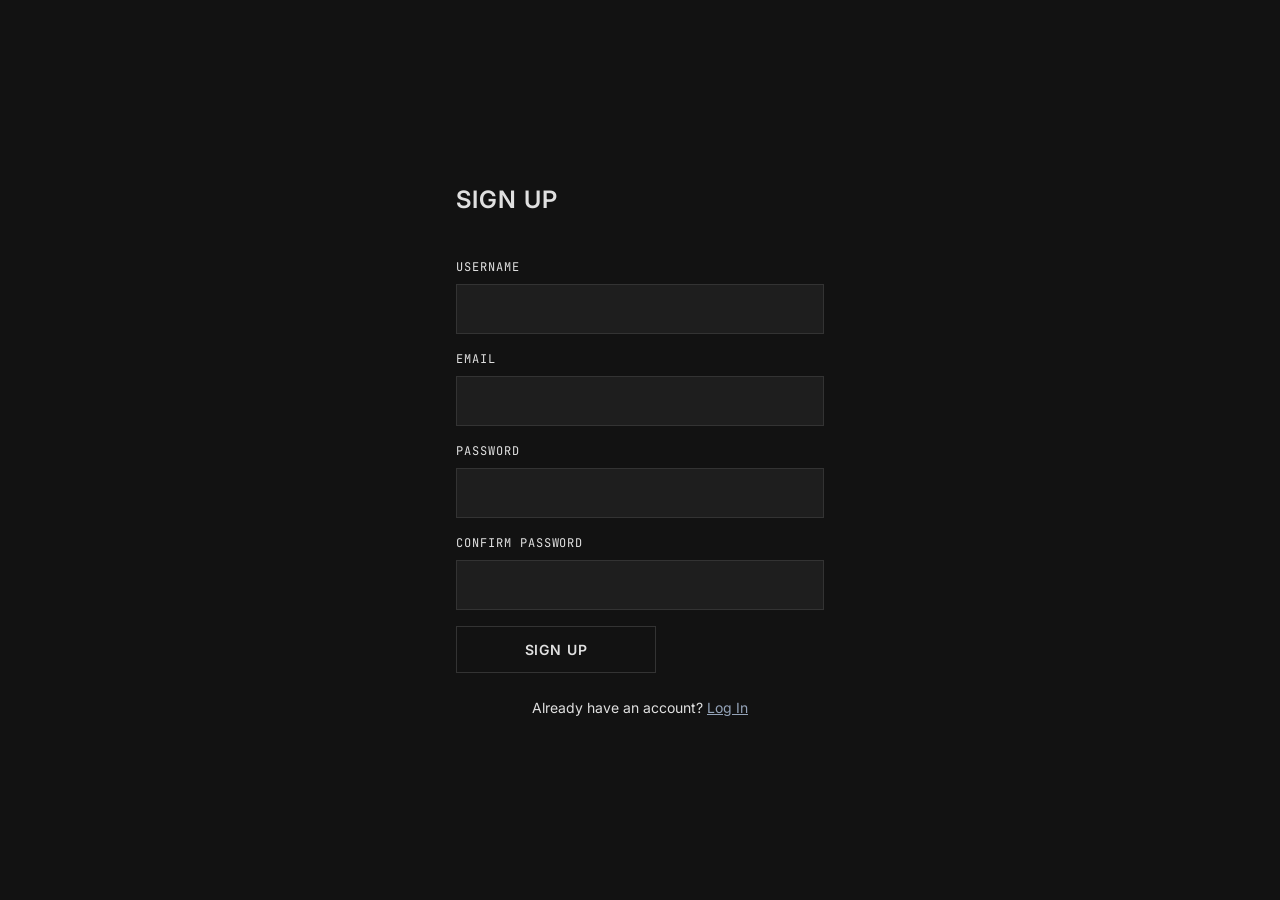
<file: signup.html>
<!DOCTYPE html>
<html lang="en">
<head>
    <meta charset="UTF-8">
    <meta name="viewport" content="width=device-width, initial-scale=1.0">
    <title>Sign Up — Graphite & Steel</title>
    <link rel="stylesheet" href="css/style.css">
</head>
<body>
    <main class="centered-monolith auth-card">
        <h1 class="auth-header">Sign Up</h1>

        <form id="signupForm" novalidate>
            <div role="status" aria-live="polite" class="form-summary-errors" id="formSummary"></div>

            <div class="input-group">
                <label for="username" class="input-brutal-label">Username</label>
                <input type="text" id="username" name="username" class="input-brutal"
                       minlength="3" maxlength="20" pattern="[a-zA-Z0-9]+" required
                       aria-invalid="false" aria-describedby="username-error">
                <div id="username-error" class="input-brutal-error-message"></div>
            </div>

            <div class="input-group">
                <label for="email" class="input-brutal-label">Email</label>
                <input type="email" id="email" name="email" class="input-brutal" required
                       aria-invalid="false" aria-describedby="email-error">
                <div id="email-error" class="input-brutal-error-message"></div>
            </div>

            <div class="input-group">
                <label for="password" class="input-brutal-label">Password</label>
                <input type="password" id="password" name="password" class="input-brutal"
                       minlength="12" required
                       aria-invalid="false" aria-describedby="password-error">
                <div id="password-error" class="input-brutal-error-message"></div>
            </div>

            <div class="input-group">
                <label for="confirmPassword" class="input-brutal-label">Confirm Password</label>
                <input type="password" id="confirmPassword" name="confirmPassword" class="input-brutal" required
                       aria-invalid="false" aria-describedby="confirmPassword-error">
                <div id="confirmPassword-error" class="input-brutal-error-message"></div>
            </div>

            <button type="submit" class="btn-brutal" id="signupSubmitBtn">
                <span>Sign Up</span>
                <span class="loading-spinner" style="display: none;" aria-hidden="true"></span>
            </button>
        </form>

        <div class="auth-footer-link">
            Already have an account? <a href="index.html">Log In</a>
        </div>
    </main>

    <script src="js/signup.js"></script>
</body>
</html>
</file>
<file: css/style.css>
@import url('https://fonts.googleapis.com/css2?family=Inter:wght@400;600&family=JetBrains+Mono&display=swap');

:root {
    /* Colors */
    --color-base: #121212;
    --color-surface: #1E1E1E;
    --color-text: #E0E0E0;
    --color-accent: #94A3B8; /* Raw Steel */
    --color-border: #333333;
    --color-error: #EF4444;

    /* Typography */
    --font-ui: 'Inter', sans-serif;
    --font-data: 'JetBrains Mono', monospace;

    /* Spacing */
    --spacing-unit: 4px;
    --spacing-8pt: 8px;
    --spacing-12: 12px;
    --spacing-16: 16px;
    --spacing-24: 24px;
    --spacing-32: 32px;

    /* Geometry */
    --radius-none: 0;
    --radius-card: 2px;
}

* {
    margin: 0;
    padding: 0;
    box-sizing: border-box;
}

body {
    font-family: var(--font-ui);
    background-color: var(--color-base);
    color: var(--color-text);
    line-height: 1.5;
    -webkit-font-smoothing: antialiased;
    -moz-osx-font-smoothing: grayscale;
}

.centered-monolith {
    max-width: 400px;
    margin: 0 auto;
    min-height: 100dvh;
    display: flex;
    flex-direction: column;
    justify-content: center;
    padding: 0 var(--spacing-16); /* 32px gutters for mobile (16px each side) */
    box-sizing: border-box;
}

@media (max-height: 600px) {
    .centered-monolith {
        min-height: auto;
        justify-content: flex-start;
        margin-top: var(--spacing-32);
    }
}

.input-group {
    margin-bottom: var(--spacing-16);
}

.input-brutal-label {
    font-family: var(--font-data);
    font-size: 12px;
    text-transform: uppercase;
    letter-spacing: 0.08em;
    display: block;
    margin-bottom: var(--spacing-8pt);
    color: var(--color-text);
}

.input-brutal {
    border-radius: var(--radius-none);
    border: 1px solid var(--color-border);
    padding: var(--spacing-12) var(--spacing-16);
    font-family: var(--font-ui);
    font-size: 16px;
    line-height: 1.5;
    width: 100%;
    box-sizing: border-box;
    background-color: var(--color-surface);
    color: var(--color-text);
}

.input-brutal:focus {
    outline: none;
    box-shadow: inset 0 0 0 2px var(--color-accent);
}

.input-brutal.error {
    border-color: var(--color-error);
}

.input-brutal-error-message {
    color: var(--color-error);
    font-size: 14px; /* NYONGEZA: Font size for error message not explicitly specified, assuming 14px */
    margin-top: var(--spacing-8pt);
}

.input-brutal:disabled {
    opacity: 0.5;
    cursor: not-allowed;
}

/* Button Component */
.btn-brutal {
    border-radius: var(--radius-none);
    padding: 14px var(--spacing-24);
    font-family: var(--font-ui);
    font-size: 14px;
    font-weight: 600; /* semibold */
    text-transform: uppercase;
    letter-spacing: 0.06em;
    background-color: var(--color-base);
    color: var(--color-text);
    border: 1px solid var(--color-border);
    cursor: pointer;
    width: 100%; /* Full-width on mobile */
    box-sizing: border-box;
    display: flex;
    align-items: center;
    justify-content: center;
    gap: 8px;
    transition: border-color 0.2s ease;
}

.btn-brutal:hover:not(:disabled) {
    border-color: var(--color-accent);
}

.btn-brutal:focus {
    outline: none;
    box-shadow: inset 0 0 0 2px var(--color-accent);
}

.btn-brutal:disabled {
    opacity: 0.5;
    cursor: not-allowed;
}

@media (min-width: 401px) {
    .btn-brutal {
        width: auto;
        min-width: 200px;
    }
}

/* Loading Spinner */
.loading-spinner {
    width: 16px;
    height: 16px;
    border: 2px solid var(--color-text);
    border-top-color: transparent;
    border-radius: 50%;
    animation: spin 0.8s linear infinite;
}

@keyframes spin {
    to { transform: rotate(360deg); }
}

/* Form summary errors and banner */
.form-summary-errors {
    color: var(--color-error);
    margin-bottom: var(--spacing-16);
    font-size: 14px;
}

.auth-card {
    border-radius: var(--radius-card);
    width: 100%;
}

.auth-header {
    font-size: 24px;
    font-weight: 600;
    margin-bottom: var(--spacing-24);
    text-transform: uppercase;
    letter-spacing: 0.04em;
}

.auth-footer-link {
    margin-top: var(--spacing-24);
    font-size: 14px;
    text-align: center;
}

.auth-footer-link a {
    color: var(--color-accent);
    text-decoration: underline;
}

.success-banner {
    background-color: var(--color-surface);
    border: 1px solid var(--color-accent);
    color: var(--color-text);
    padding: var(--spacing-12) var(--spacing-16);
    margin-bottom: var(--spacing-16);
    font-size: 14px;
    border-radius: var(--radius-card);
}
</file>
